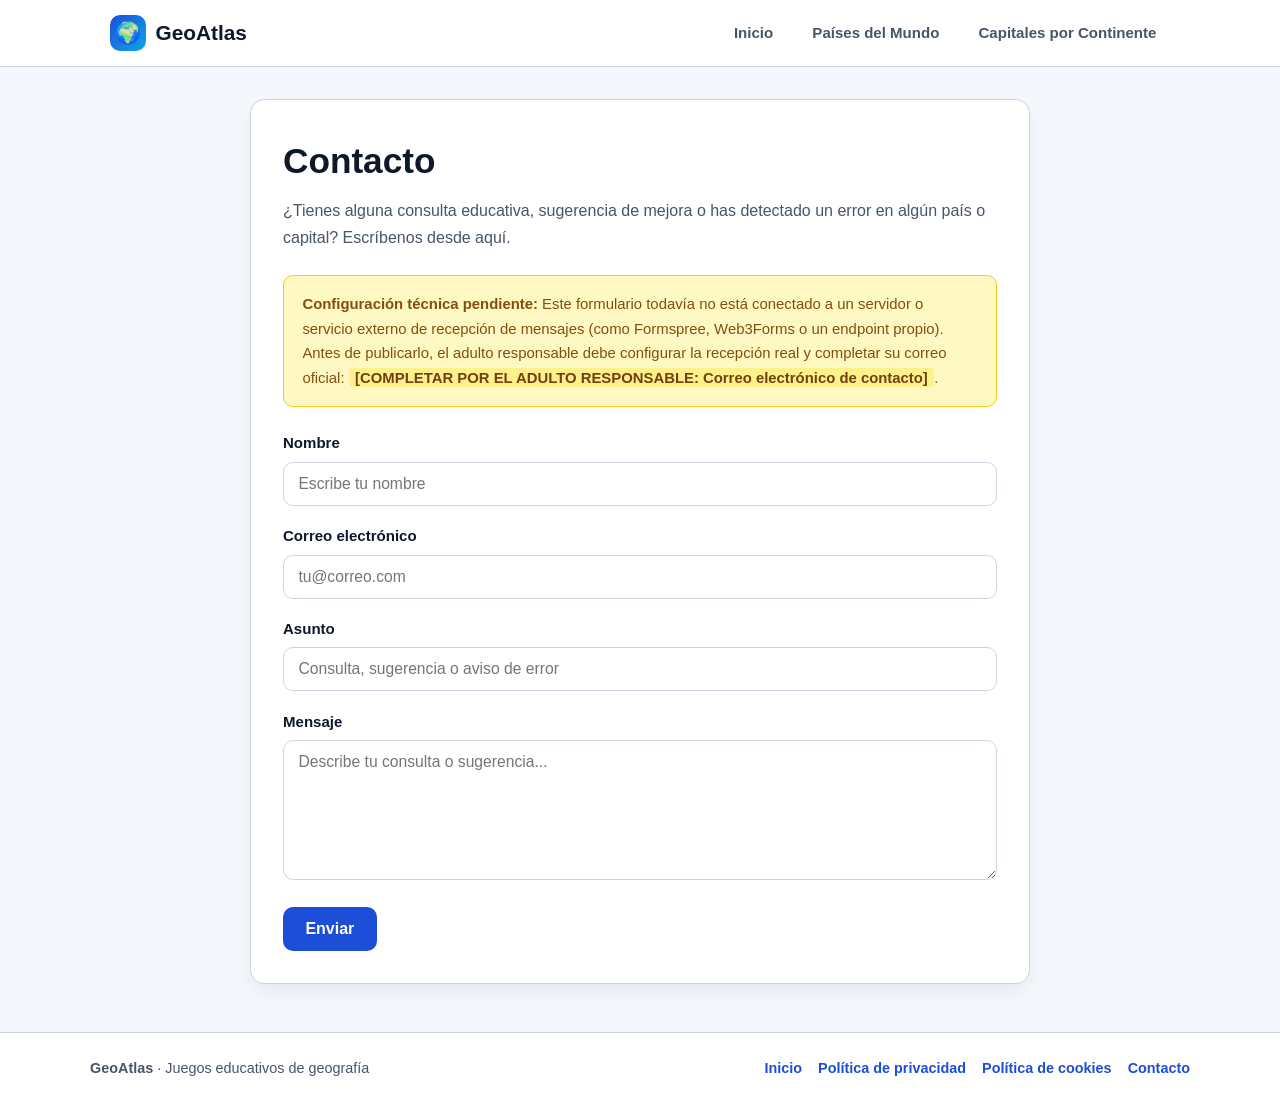
<file: contacto_geoatlas.html>
<!DOCTYPE html>
<html lang="es">
<head>
  <meta charset="UTF-8">
  <meta name="viewport" content="width=device-width, initial-scale=1.0">
  <meta name="google-site-verification" content="">
  <title>Contacto — GeoAtlas</title>

  <!-- Google Consent Mode v2 + GA4 -->
  <script>
    window.dataLayer = window.dataLayer || [];
    function gtag(){dataLayer.push(arguments);}
    var savedConsent = null;
    try { savedConsent = localStorage.getItem('geoatlas_consent_v1'); } catch (e) {}

    gtag('consent', 'default', {
      'analytics_storage': savedConsent === 'granted' ? 'granted' : 'denied',
      'ad_storage': 'denied',
      'ad_user_data': 'denied',
      'ad_personalization': 'denied',
      'wait_for_update': 500
    });
    gtag('js', new Date());
    gtag('config', 'G-E2J7E7R84C', { 'anonymize_ip': true });
  </script>
  <script async src="https://www.googletagmanager.com/gtag/js?id=G-E2J7E7R84C"></script>

  <style>
    :root {
      --bg: #f4f7fb;
      --surface: #ffffff;
      --surface-soft: #eef3fa;
      --primary: #1d4ed8;
      --primary-hover: #1e40af;
      --accent: #0ea5e9;
      --text: #0f172a;
      --text-muted: #475569;
      --border: #cbd5e1;
      --warn-bg: #fef9c3;
      --warn-border: #facc15;
      --warn-text: #854d0e;
      --shadow: 0 10px 25px -5px rgba(15, 23, 42, 0.08);
      --radius: 14px;
    }

    * { box-sizing: border-box; margin: 0; padding: 0; }

    body {
      font-family: -apple-system, BlinkMacSystemFont, "Segoe UI", Roboto, Inter, Helvetica, Arial, sans-serif;
      background: var(--bg);
      color: var(--text);
      line-height: 1.65;
      min-height: 100vh;
      display: flex;
      flex-direction: column;
    }

    header {
      background: var(--surface);
      border-bottom: 1px solid var(--border);
    }

    .nav-container {
      max-width: 1100px;
      margin: 0 auto;
      padding: 0.85rem 1.25rem;
      display: flex;
      flex-wrap: wrap;
      align-items: center;
      justify-content: space-between;
      gap: 0.75rem;
    }

    .brand {
      display: flex;
      align-items: center;
      gap: 0.6rem;
      text-decoration: none;
      color: var(--text);
      font-weight: 800;
      font-size: 1.3rem;
    }

    .brand-icon {
      width: 36px;
      height: 36px;
      border-radius: 10px;
      background: linear-gradient(135deg, var(--primary), var(--accent));
      color: #fff;
      display: grid;
      place-items: center;
    }

    .nav-links {
      display: flex;
      flex-wrap: wrap;
      gap: 0.75rem;
    }

    .nav-links a {
      text-decoration: none;
      color: var(--text-muted);
      font-weight: 600;
      font-size: 0.94rem;
      padding: 0.45rem 0.85rem;
      border-radius: 999px;
    }

    .nav-links a:hover {
      background: var(--surface-soft);
      color: var(--primary);
    }

    main {
      flex: 1;
      max-width: 820px;
      width: 100%;
      margin: 0 auto;
      padding: 2rem 1.25rem 3rem;
    }

    .contact-card {
      background: var(--surface);
      border: 1px solid var(--border);
      border-radius: var(--radius);
      padding: 2rem;
      box-shadow: var(--shadow);
    }

    h1 {
      font-size: clamp(1.6rem, 3vw, 2.2rem);
      margin-bottom: 0.5rem;
    }

    .subtitle {
      color: var(--text-muted);
      margin-bottom: 1.5rem;
    }

    .notice-box {
      background: var(--warn-bg);
      border: 1px solid var(--warn-border);
      color: var(--warn-text);
      border-radius: 10px;
      padding: 1rem 1.15rem;
      margin-bottom: 1.5rem;
      font-size: 0.93rem;
    }

    .placeholder-field {
      background: #fef08a;
      color: #713f12;
      font-weight: 700;
      padding: 0.1rem 0.4rem;
      border-radius: 4px;
    }

    .form-group {
      margin-bottom: 1.15rem;
    }

    label {
      display: block;
      font-weight: 700;
      font-size: 0.94rem;
      margin-bottom: 0.35rem;
    }

    input[type="text"],
    input[type="email"],
    textarea {
      width: 100%;
      padding: 0.75rem 0.9rem;
      border: 1px solid var(--border);
      border-radius: 10px;
      font-family: inherit;
      font-size: 0.98rem;
      color: var(--text);
      background: #fff;
      transition: border-color 0.15s ease;
    }

    input:focus, textarea:focus {
      outline: none;
      border-color: var(--primary);
      box-shadow: 0 0 0 3px rgba(29, 78, 216, 0.12);
    }

    textarea {
      min-height: 140px;
      resize: vertical;
    }

    .btn-submit {
      background: var(--primary);
      color: #fff;
      border: none;
      border-radius: 10px;
      padding: 0.8rem 1.4rem;
      font-size: 1rem;
      font-weight: 600;
      cursor: pointer;
    }

    .btn-submit:hover { background: var(--primary-hover); }

    .form-status {
      display: none;
      margin-top: 1.15rem;
      padding: 1rem 1.15rem;
      border-radius: 10px;
      background: #eff6ff;
      border: 1px solid #93c5fd;
      color: #1e3a8a;
      font-size: 0.94rem;
    }

    .form-status.visible { display: block; }

    footer {
      background: var(--surface);
      border-top: 1px solid var(--border);
      padding: 1.5rem 1.25rem;
    }

    .footer-container {
      max-width: 1100px;
      margin: 0 auto;
      display: flex;
      flex-wrap: wrap;
      align-items: center;
      justify-content: space-between;
      gap: 1rem;
      font-size: 0.9rem;
      color: var(--text-muted);
    }

    .footer-links {
      display: flex;
      flex-wrap: wrap;
      gap: 1rem;
    }

    .footer-links a {
      color: var(--primary);
      text-decoration: none;
      font-weight: 600;
    }

    .footer-links a:hover { text-decoration: underline; }
  </style>
</head>
<body>

  <header>
    <div class="nav-container">
      <a class="brand" href="index.html">
        <span class="brand-icon" aria-hidden="true">🌍</span>
        <span>GeoAtlas</span>
      </a>
      <nav class="nav-links" aria-label="Navegación principal">
        <a href="index.html">Inicio</a>
        <a href="index.html?modo=countries">Países del Mundo</a>
        <a href="index.html?modo=capitals">Capitales por Continente</a>
      </nav>
    </div>
  </header>

  <main>
    <section class="contact-card">
      <h1>Contacto</h1>
      <p class="subtitle">¿Tienes alguna consulta educativa, sugerencia de mejora o has detectado un error en algún país o capital? Escríbenos desde aquí.</p>

      <div class="notice-box">
        <strong>Configuración técnica pendiente:</strong> Este formulario todavía no está conectado a un servidor o servicio externo de recepción de mensajes (como Formspree, Web3Forms o un endpoint propio). Antes de publicarlo, el adulto responsable debe configurar la recepción real y completar su correo oficial: <span class="placeholder-field">[COMPLETAR POR EL ADULTO RESPONSABLE: Correo electrónico de contacto]</span>.
      </div>

      <form id="geoatlas-contact-form" novalidate>
        <div class="form-group">
          <label for="contact-name">Nombre</label>
          <input type="text" id="contact-name" name="name" placeholder="Escribe tu nombre" required>
        </div>

        <div class="form-group">
          <label for="contact-email">Correo electrónico</label>
          <input type="email" id="contact-email" name="email" placeholder="tu@correo.com" required>
        </div>

        <div class="form-group">
          <label for="contact-subject">Asunto</label>
          <input type="text" id="contact-subject" name="subject" placeholder="Consulta, sugerencia o aviso de error" required>
        </div>

        <div class="form-group">
          <label for="contact-message">Mensaje</label>
          <textarea id="contact-message" name="message" placeholder="Describe tu consulta o sugerencia..." required></textarea>
        </div>

        <button type="submit" class="btn-submit">Enviar</button>

        <div class="form-status" id="form-status" role="status" aria-live="polite"></div>
      </form>
    </section>
  </main>

  <footer>
    <div class="footer-container">
      <div><strong>GeoAtlas</strong> · Juegos educativos de geografía</div>
      <div class="footer-links">
        <a href="index.html">Inicio</a>
        <a href="pol_tica_de_privacidad_geoatlas.html">Política de privacidad</a>
        <a href="pol_tica_de_cookies_geoatlas.html">Política de cookies</a>
        <a href="contacto_geoatlas.html">Contacto</a>
      </div>
    </div>
  </footer>

  <script>
    document.getElementById('geoatlas-contact-form').addEventListener('submit', function(event) {
      event.preventDefault();

      const name = document.getElementById('contact-name').value.trim();
      const email = document.getElementById('contact-email').value.trim();
      const subject = document.getElementById('contact-subject').value.trim();
      const message = document.getElementById('contact-message').value.trim();
      const statusBox = document.getElementById('form-status');

      if (!name || !email || !subject || !message) {
        statusBox.textContent = 'Por favor, completa todos los campos (Nombre, Correo electrónico, Asunto y Mensaje) antes de continuar.';
        statusBox.classList.add('visible');
        return;
      }

      statusBox.innerHTML = '<strong>Mensaje no enviado todavía:</strong> El formulario funciona correctamente en pantalla, pero aún necesita conectarse a un servicio real de recepción de correos o backend antes de poder entregar mensajes.';
      statusBox.classList.add('visible');
    });
  </script>
</body>
</html>
</file>
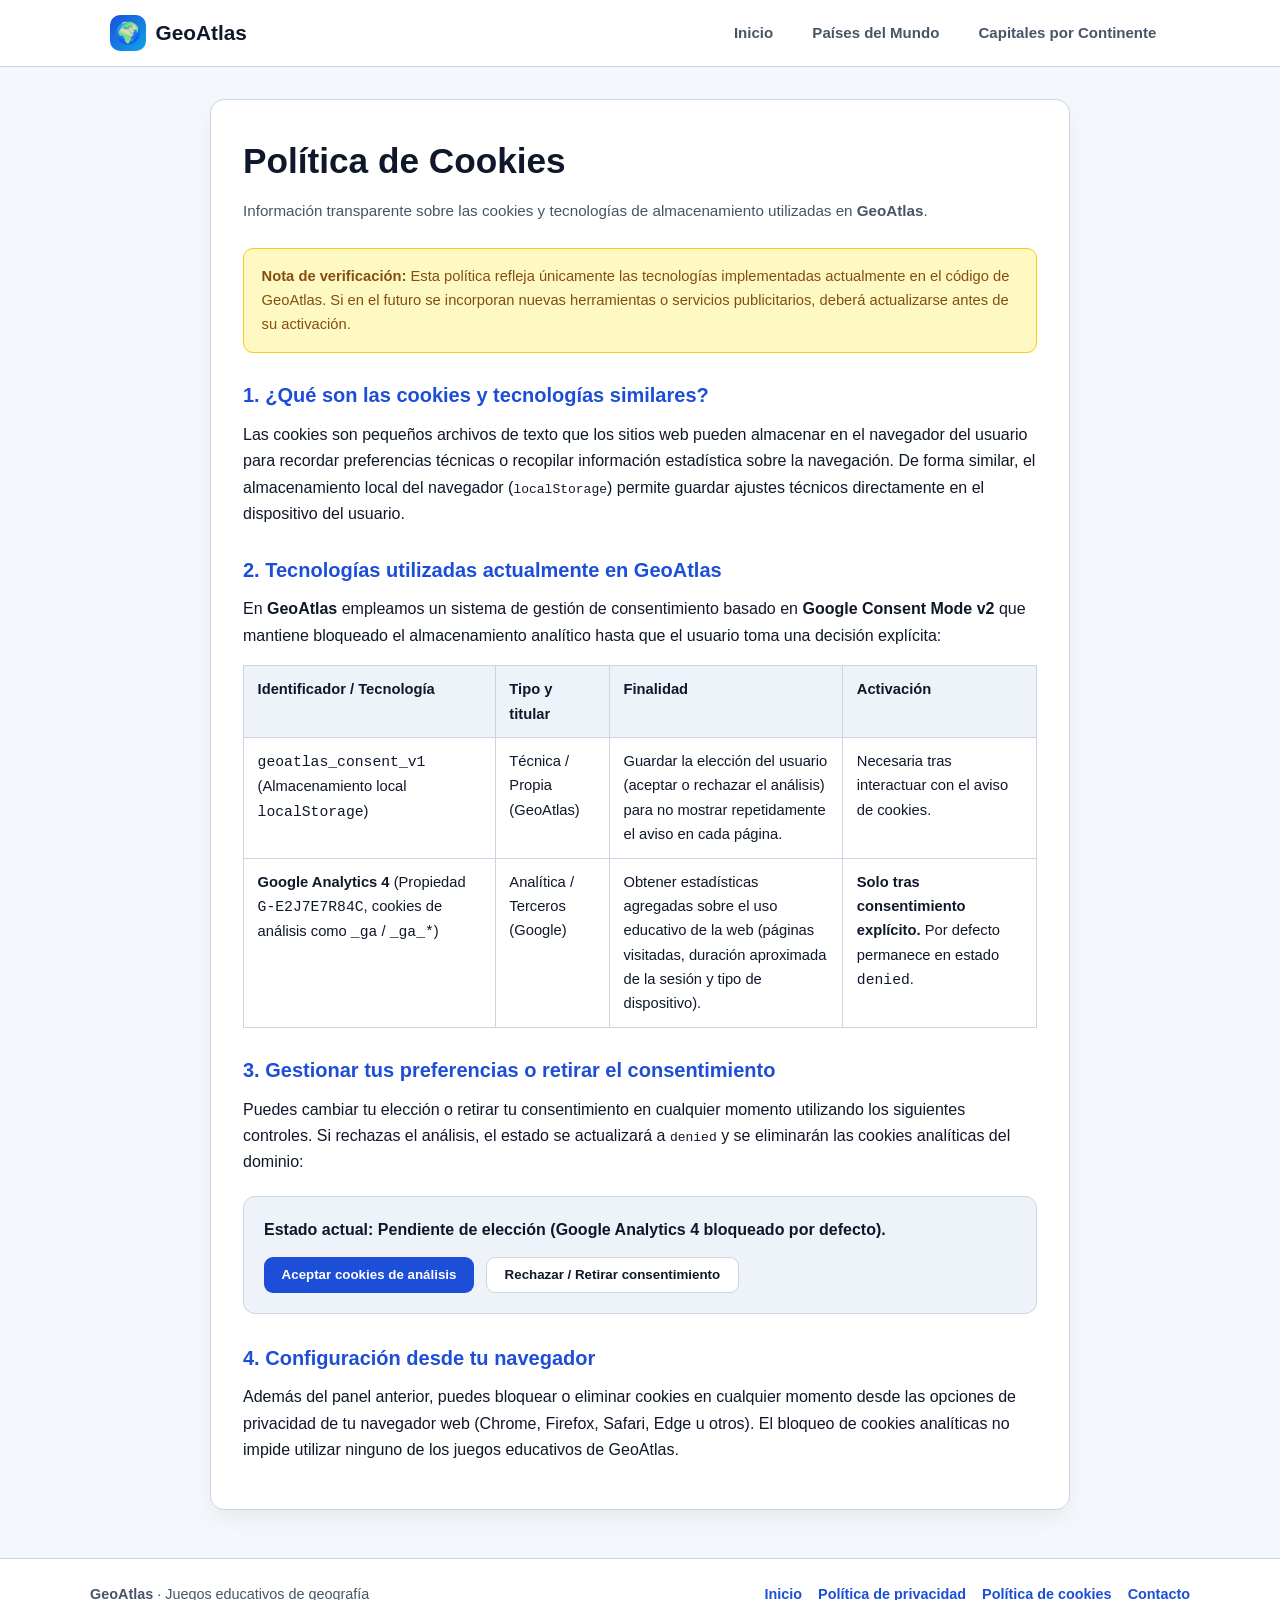
<file: pol_tica_de_cookies_geoatlas.html>
<!DOCTYPE html>
<html lang="es">
<head>
  <meta charset="UTF-8">
  <meta name="viewport" content="width=device-width, initial-scale=1.0">
  <meta name="google-site-verification" content="">
  <title>Política de Cookies — GeoAtlas</title>

  <!-- Google Consent Mode v2 + GA4 -->
  <script>
    window.dataLayer = window.dataLayer || [];
    function gtag(){dataLayer.push(arguments);}
    var savedConsent = null;
    try { savedConsent = localStorage.getItem('geoatlas_consent_v1'); } catch (e) {}

    gtag('consent', 'default', {
      'analytics_storage': savedConsent === 'granted' ? 'granted' : 'denied',
      'ad_storage': 'denied',
      'ad_user_data': 'denied',
      'ad_personalization': 'denied',
      'wait_for_update': 500
    });
    gtag('js', new Date());
    gtag('config', 'G-E2J7E7R84C', { 'anonymize_ip': true });
  </script>
  <script async src="https://www.googletagmanager.com/gtag/js?id=G-E2J7E7R84C"></script>

  <style>
    :root {
      --bg: #f4f7fb;
      --surface: #ffffff;
      --surface-soft: #eef3fa;
      --primary: #1d4ed8;
      --primary-hover: #1e40af;
      --accent: #0ea5e9;
      --success: #16a34a;
      --success-bg: #dcfce7;
      --text: #0f172a;
      --text-muted: #475569;
      --border: #cbd5e1;
      --warn-bg: #fef9c3;
      --warn-border: #facc15;
      --warn-text: #854d0e;
      --shadow: 0 10px 25px -5px rgba(15, 23, 42, 0.08);
      --radius: 14px;
    }

    * { box-sizing: border-box; margin: 0; padding: 0; }

    body {
      font-family: -apple-system, BlinkMacSystemFont, "Segoe UI", Roboto, Inter, Helvetica, Arial, sans-serif;
      background: var(--bg);
      color: var(--text);
      line-height: 1.65;
      min-height: 100vh;
      display: flex;
      flex-direction: column;
    }

    header {
      background: var(--surface);
      border-bottom: 1px solid var(--border);
    }

    .nav-container {
      max-width: 1100px;
      margin: 0 auto;
      padding: 0.85rem 1.25rem;
      display: flex;
      flex-wrap: wrap;
      align-items: center;
      justify-content: space-between;
      gap: 0.75rem;
    }

    .brand {
      display: flex;
      align-items: center;
      gap: 0.6rem;
      text-decoration: none;
      color: var(--text);
      font-weight: 800;
      font-size: 1.3rem;
    }

    .brand-icon {
      width: 36px;
      height: 36px;
      border-radius: 10px;
      background: linear-gradient(135deg, var(--primary), var(--accent));
      color: #fff;
      display: grid;
      place-items: center;
    }

    .nav-links {
      display: flex;
      flex-wrap: wrap;
      gap: 0.75rem;
    }

    .nav-links a {
      text-decoration: none;
      color: var(--text-muted);
      font-weight: 600;
      font-size: 0.94rem;
      padding: 0.45rem 0.85rem;
      border-radius: 999px;
    }

    .nav-links a:hover {
      background: var(--surface-soft);
      color: var(--primary);
    }

    main {
      flex: 1;
      max-width: 900px;
      width: 100%;
      margin: 0 auto;
      padding: 2rem 1.25rem 3rem;
    }

    .legal-card {
      background: var(--surface);
      border: 1px solid var(--border);
      border-radius: var(--radius);
      padding: 2rem;
      box-shadow: var(--shadow);
    }

    h1 {
      font-size: clamp(1.6rem, 3vw, 2.2rem);
      margin-bottom: 0.5rem;
    }

    .subtitle {
      color: var(--text-muted);
      margin-bottom: 1.5rem;
      font-size: 0.95rem;
    }

    .consent-box {
      background: var(--surface-soft);
      border: 1px solid var(--border);
      border-radius: 12px;
      padding: 1.25rem;
      margin: 1.25rem 0 1.75rem;
    }

    .consent-status {
      font-weight: 700;
      margin-bottom: 0.85rem;
      color: var(--text);
    }

    .consent-buttons {
      display: flex;
      flex-wrap: wrap;
      gap: 0.75rem;
    }

    .btn-accept {
      background: var(--primary);
      color: #fff;
      border: none;
      border-radius: 9px;
      padding: 0.6rem 1.1rem;
      font-weight: 600;
      cursor: pointer;
    }

    .btn-accept:hover { background: var(--primary-hover); }

    .btn-reject {
      background: var(--surface);
      color: var(--text);
      border: 1px solid var(--border);
      border-radius: 9px;
      padding: 0.6rem 1.1rem;
      font-weight: 600;
      cursor: pointer;
    }

    .btn-reject:hover {
      border-color: var(--primary);
      color: var(--primary);
    }

    table {
      width: 100%;
      border-collapse: collapse;
      margin: 1rem 0 1.5rem;
      font-size: 0.92rem;
    }

    th, td {
      border: 1px solid var(--border);
      padding: 0.7rem 0.85rem;
      text-align: left;
      vertical-align: top;
    }

    th {
      background: var(--surface-soft);
      font-weight: 700;
    }

    .review-notice {
      background: var(--warn-bg);
      border: 1px solid var(--warn-border);
      color: var(--warn-text);
      border-radius: 10px;
      padding: 0.95rem 1.1rem;
      margin-bottom: 1.5rem;
      font-size: 0.92rem;
    }

    h2 {
      font-size: 1.25rem;
      color: var(--primary);
      margin: 1.65rem 0 0.6rem;
    }

    p { margin-bottom: 0.85rem; }

    ul { margin: 0.5rem 0 1rem 1.4rem; }
    li { margin-bottom: 0.4rem; }

    footer {
      background: var(--surface);
      border-top: 1px solid var(--border);
      padding: 1.5rem 1.25rem;
    }

    .footer-container {
      max-width: 1100px;
      margin: 0 auto;
      display: flex;
      flex-wrap: wrap;
      align-items: center;
      justify-content: space-between;
      gap: 1rem;
      font-size: 0.9rem;
      color: var(--text-muted);
    }

    .footer-links {
      display: flex;
      flex-wrap: wrap;
      gap: 1rem;
    }

    .footer-links a {
      color: var(--primary);
      text-decoration: none;
      font-weight: 600;
    }

    .footer-links a:hover { text-decoration: underline; }
  </style>
</head>
<body>

  <header>
    <div class="nav-container">
      <a class="brand" href="index.html">
        <span class="brand-icon" aria-hidden="true">🌍</span>
        <span>GeoAtlas</span>
      </a>
      <nav class="nav-links" aria-label="Navegación principal">
        <a href="index.html">Inicio</a>
        <a href="index.html?modo=countries">Países del Mundo</a>
        <a href="index.html?modo=capitals">Capitales por Continente</a>
      </nav>
    </div>
  </header>

  <main>
    <article class="legal-card">
      <h1>Política de Cookies</h1>
      <p class="subtitle">Información transparente sobre las cookies y tecnologías de almacenamiento utilizadas en <strong>GeoAtlas</strong>.</p>

      <div class="review-notice">
        <strong>Nota de verificación:</strong> Esta política refleja únicamente las tecnologías implementadas actualmente en el código de GeoAtlas. Si en el futuro se incorporan nuevas herramientas o servicios publicitarios, deberá actualizarse antes de su activación.
      </div>

      <h2>1. ¿Qué son las cookies y tecnologías similares?</h2>
      <p>Las cookies son pequeños archivos de texto que los sitios web pueden almacenar en el navegador del usuario para recordar preferencias técnicas o recopilar información estadística sobre la navegación. De forma similar, el almacenamiento local del navegador (<code>localStorage</code>) permite guardar ajustes técnicos directamente en el dispositivo del usuario.</p>

      <h2>2. Tecnologías utilizadas actualmente en GeoAtlas</h2>
      <p>En <strong>GeoAtlas</strong> empleamos un sistema de gestión de consentimiento basado en <strong>Google Consent Mode v2</strong> que mantiene bloqueado el almacenamiento analítico hasta que el usuario toma una decisión explícita:</p>

      <table>
        <thead>
          <tr>
            <th>Identificador / Tecnología</th>
            <th>Tipo y titular</th>
            <th>Finalidad</th>
            <th>Activación</th>
          </tr>
        </thead>
        <tbody>
          <tr>
            <td><code>geoatlas_consent_v1</code> (Almacenamiento local <code>localStorage</code>)</td>
            <td>Técnica / Propia (GeoAtlas)</td>
            <td>Guardar la elección del usuario (aceptar o rechazar el análisis) para no mostrar repetidamente el aviso en cada página.</td>
            <td>Necesaria tras interactuar con el aviso de cookies.</td>
          </tr>
          <tr>
            <td><strong>Google Analytics 4</strong> (Propiedad <code>G-E2J7E7R84C</code>, cookies de análisis como <code>_ga</code> / <code>_ga_*</code>)</td>
            <td>Analítica / Terceros (Google)</td>
            <td>Obtener estadísticas agregadas sobre el uso educativo de la web (páginas visitadas, duración aproximada de la sesión y tipo de dispositivo).</td>
            <td><strong>Solo tras consentimiento explícito.</strong> Por defecto permanece en estado <code>denied</code>.</td>
          </tr>
        </tbody>
      </table>

      <h2>3. Gestionar tus preferencias o retirar el consentimiento</h2>
      <p>Puedes cambiar tu elección o retirar tu consentimiento en cualquier momento utilizando los siguientes controles. Si rechazas el análisis, el estado se actualizará a <code>denied</code> y se eliminarán las cookies analíticas del dominio:</p>

      <div class="consent-box">
        <div class="consent-status" id="consent-status-text">Comprobando estado actual...</div>
        <div class="consent-buttons">
          <button type="button" class="btn-accept" onclick="updateUserConsent('granted')">Aceptar cookies de análisis</button>
          <button type="button" class="btn-reject" onclick="updateUserConsent('denied')">Rechazar / Retirar consentimiento</button>
        </div>
      </div>

      <h2>4. Configuración desde tu navegador</h2>
      <p>Además del panel anterior, puedes bloquear o eliminar cookies en cualquier momento desde las opciones de privacidad de tu navegador web (Chrome, Firefox, Safari, Edge u otros). El bloqueo de cookies analíticas no impide utilizar ninguno de los juegos educativos de GeoAtlas.</p>
    </article>
  </main>

  <footer>
    <div class="footer-container">
      <div><strong>GeoAtlas</strong> · Juegos educativos de geografía</div>
      <div class="footer-links">
        <a href="index.html">Inicio</a>
        <a href="pol_tica_de_privacidad_geoatlas.html">Política de privacidad</a>
        <a href="pol_tica_de_cookies_geoatlas.html">Política de cookies</a>
        <a href="contacto_geoatlas.html">Contacto</a>
      </div>
    </div>
  </footer>

  <script>
    const CONSENT_KEY = 'geoatlas_consent_v1';

    function clearAnalyticsCookies() {
      const cookies = document.cookie.split(';');
      for (let i = 0; i < cookies.length; i++) {
        const name = cookies[i].split('=')[0].trim();
        if (name.startsWith('_ga') || name.startsWith('_gid')) {
          document.cookie = name + '=; expires=Thu, 01 Jan 1970 00:00:00 UTC; path=/;';
          document.cookie = name + '=; expires=Thu, 01 Jan 1970 00:00:00 UTC; path=/; domain=.' + location.hostname + ';';
        }
      }
    }

    function renderConsentStatus() {
      let current = null;
      try { current = localStorage.getItem(CONSENT_KEY); } catch (e) {}
      const statusEl = document.getElementById('consent-status-text');

      if (current === 'granted') {
        statusEl.textContent = 'Estado actual: Análisis ACEPTADO (Google Analytics 4 habilitado).';
      } else if (current === 'denied') {
        statusEl.textContent = 'Estado actual: Análisis RECHAZADO (Google Analytics 4 bloqueado).';
      } else {
        statusEl.textContent = 'Estado actual: Pendiente de elección (Google Analytics 4 bloqueado por defecto).';
      }
    }

    function updateUserConsent(state) {
      try { localStorage.setItem(CONSENT_KEY, state); } catch (e) {}

      if (typeof gtag === 'function') {
        gtag('consent', 'update', {
          'analytics_storage': state === 'granted' ? 'granted' : 'denied',
          'ad_storage': 'denied',
          'ad_user_data': 'denied',
          'ad_personalization': 'denied'
        });
      }

      if (state !== 'granted') {
        clearAnalyticsCookies();
      }

      renderConsentStatus();
    }

    window.addEventListener('DOMContentLoaded', renderConsentStatus);
  </script>
</body>
</html>
</file>
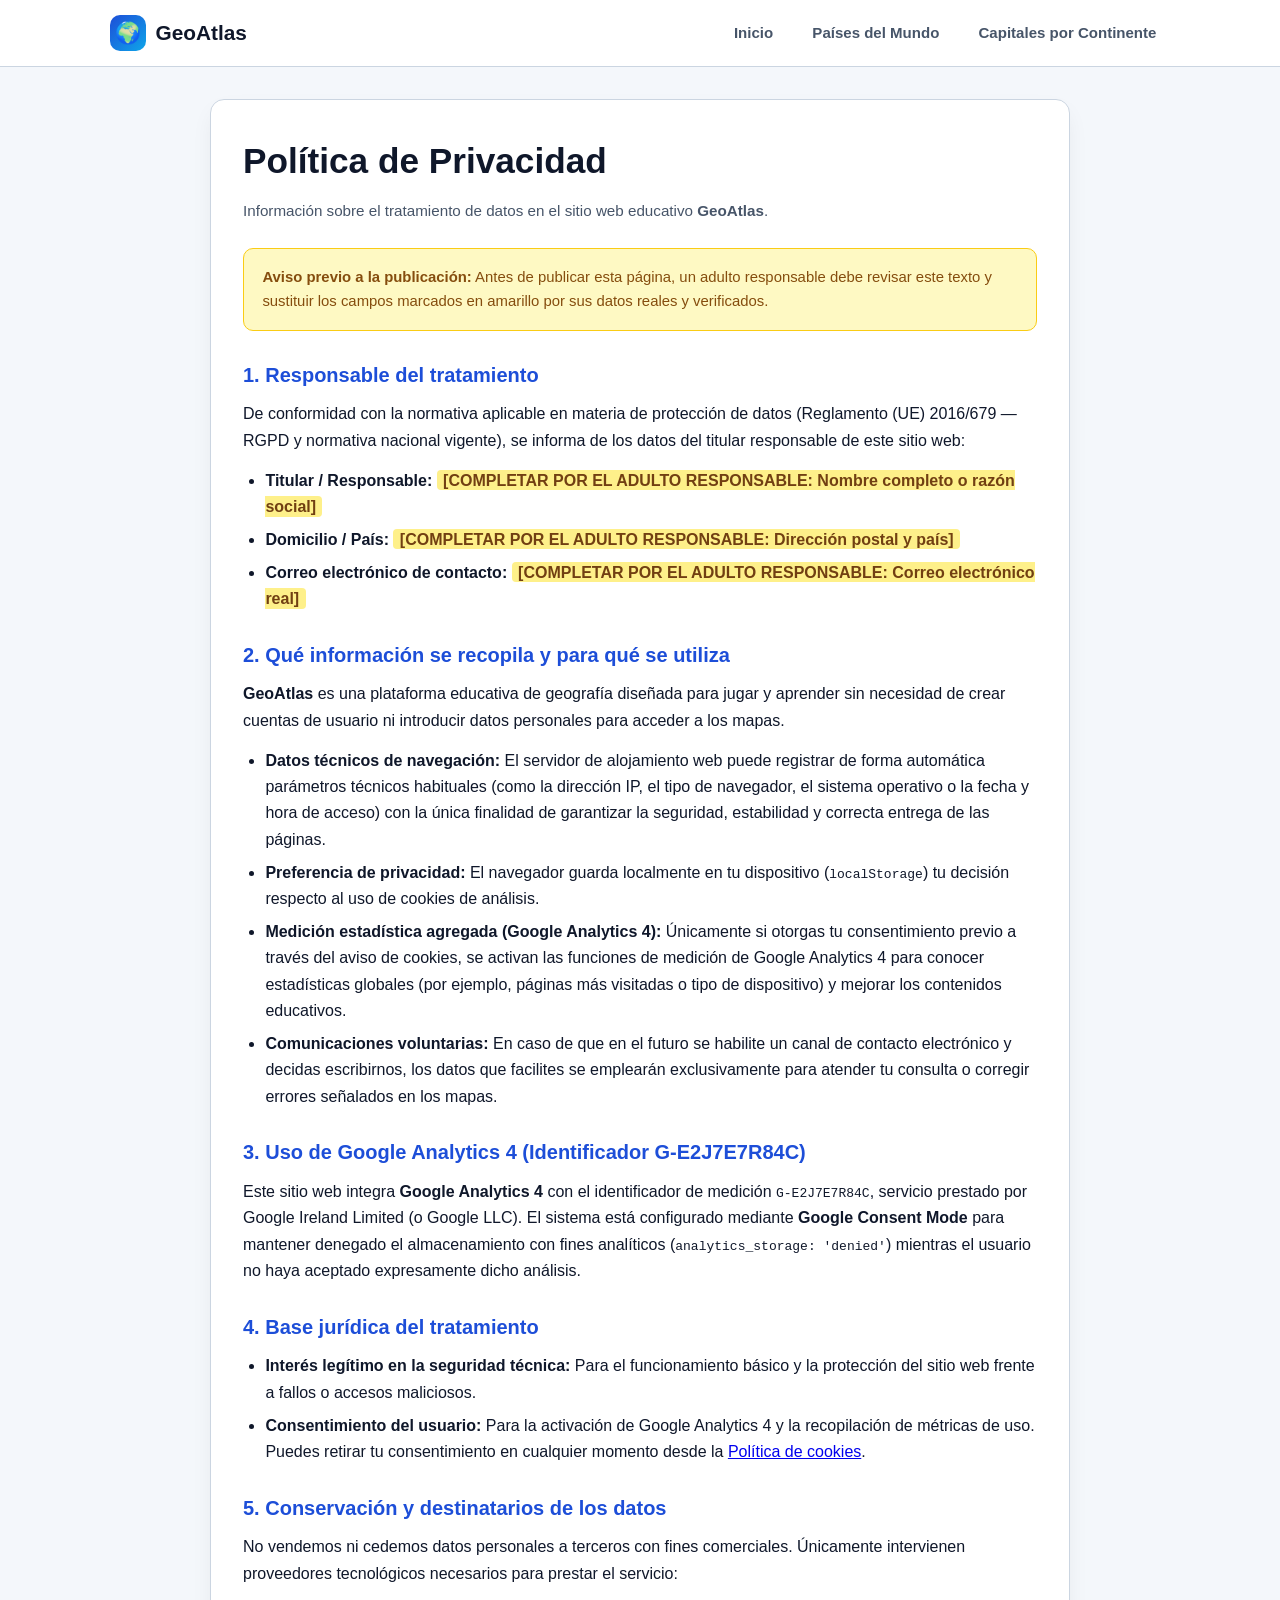
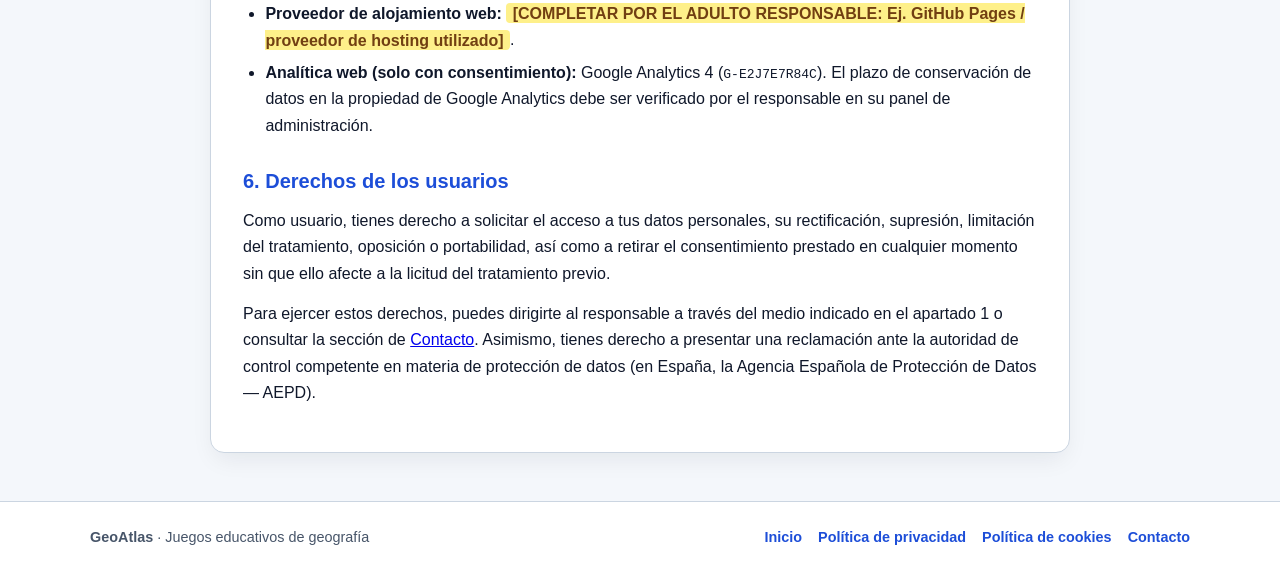
<file: pol_tica_de_privacidad_geoatlas.html>
<!DOCTYPE html>
<html lang="es">
<head>
  <meta charset="UTF-8">
  <meta name="viewport" content="width=device-width, initial-scale=1.0">
  <meta name="google-site-verification" content="">
  <title>Política de Privacidad — GeoAtlas</title>

  <!-- Google Consent Mode v2 + GA4 -->
  <script>
    window.dataLayer = window.dataLayer || [];
    function gtag(){dataLayer.push(arguments);}
    var savedConsent = null;
    try { savedConsent = localStorage.getItem('geoatlas_consent_v1'); } catch (e) {}

    gtag('consent', 'default', {
      'analytics_storage': savedConsent === 'granted' ? 'granted' : 'denied',
      'ad_storage': 'denied',
      'ad_user_data': 'denied',
      'ad_personalization': 'denied',
      'wait_for_update': 500
    });
    gtag('js', new Date());
    gtag('config', 'G-E2J7E7R84C', { 'anonymize_ip': true });
  </script>
  <script async src="https://www.googletagmanager.com/gtag/js?id=G-E2J7E7R84C"></script>

  <style>
    :root {
      --bg: #f4f7fb;
      --surface: #ffffff;
      --surface-soft: #eef3fa;
      --primary: #1d4ed8;
      --accent: #0ea5e9;
      --text: #0f172a;
      --text-muted: #475569;
      --border: #cbd5e1;
      --warn-bg: #fef9c3;
      --warn-border: #facc15;
      --warn-text: #854d0e;
      --shadow: 0 10px 25px -5px rgba(15, 23, 42, 0.08);
      --radius: 14px;
    }

    * { box-sizing: border-box; margin: 0; padding: 0; }

    body {
      font-family: -apple-system, BlinkMacSystemFont, "Segoe UI", Roboto, Inter, Helvetica, Arial, sans-serif;
      background: var(--bg);
      color: var(--text);
      line-height: 1.65;
      min-height: 100vh;
      display: flex;
      flex-direction: column;
    }

    header {
      background: var(--surface);
      border-bottom: 1px solid var(--border);
    }

    .nav-container {
      max-width: 1100px;
      margin: 0 auto;
      padding: 0.85rem 1.25rem;
      display: flex;
      flex-wrap: wrap;
      align-items: center;
      justify-content: space-between;
      gap: 0.75rem;
    }

    .brand {
      display: flex;
      align-items: center;
      gap: 0.6rem;
      text-decoration: none;
      color: var(--text);
      font-weight: 800;
      font-size: 1.3rem;
    }

    .brand-icon {
      width: 36px;
      height: 36px;
      border-radius: 10px;
      background: linear-gradient(135deg, var(--primary), var(--accent));
      color: #fff;
      display: grid;
      place-items: center;
    }

    .nav-links {
      display: flex;
      flex-wrap: wrap;
      gap: 0.75rem;
    }

    .nav-links a {
      text-decoration: none;
      color: var(--text-muted);
      font-weight: 600;
      font-size: 0.94rem;
      padding: 0.45rem 0.85rem;
      border-radius: 999px;
    }

    .nav-links a:hover {
      background: var(--surface-soft);
      color: var(--primary);
    }

    main {
      flex: 1;
      max-width: 900px;
      width: 100%;
      margin: 0 auto;
      padding: 2rem 1.25rem 3rem;
    }

    .legal-card {
      background: var(--surface);
      border: 1px solid var(--border);
      border-radius: var(--radius);
      padding: 2rem;
      box-shadow: var(--shadow);
    }

    h1 {
      font-size: clamp(1.6rem, 3vw, 2.2rem);
      margin-bottom: 0.5rem;
    }

    .subtitle {
      color: var(--text-muted);
      margin-bottom: 1.5rem;
      font-size: 0.95rem;
    }

    .review-notice {
      background: var(--warn-bg);
      border: 1px solid var(--warn-border);
      color: var(--warn-text);
      border-radius: 10px;
      padding: 1rem 1.15rem;
      margin-bottom: 1.75rem;
      font-size: 0.93rem;
    }

    .placeholder-field {
      background: #fef08a;
      color: #713f12;
      font-weight: 700;
      padding: 0.1rem 0.4rem;
      border-radius: 4px;
    }

    h2 {
      font-size: 1.25rem;
      color: var(--primary);
      margin: 1.65rem 0 0.6rem;
    }

    p { margin-bottom: 0.85rem; }

    ul {
      margin: 0.5rem 0 1rem 1.4rem;
    }

    li { margin-bottom: 0.4rem; }

    footer {
      background: var(--surface);
      border-top: 1px solid var(--border);
      padding: 1.5rem 1.25rem;
    }

    .footer-container {
      max-width: 1100px;
      margin: 0 auto;
      display: flex;
      flex-wrap: wrap;
      align-items: center;
      justify-content: space-between;
      gap: 1rem;
      font-size: 0.9rem;
      color: var(--text-muted);
    }

    .footer-links {
      display: flex;
      flex-wrap: wrap;
      gap: 1rem;
    }

    .footer-links a {
      color: var(--primary);
      text-decoration: none;
      font-weight: 600;
    }

    .footer-links a:hover { text-decoration: underline; }
  </style>
</head>
<body>

  <header>
    <div class="nav-container">
      <a class="brand" href="index.html">
        <span class="brand-icon" aria-hidden="true">🌍</span>
        <span>GeoAtlas</span>
      </a>
      <nav class="nav-links" aria-label="Navegación principal">
        <a href="index.html">Inicio</a>
        <a href="index.html?modo=countries">Países del Mundo</a>
        <a href="index.html?modo=capitals">Capitales por Continente</a>
      </nav>
    </div>
  </header>

  <main>
    <article class="legal-card">
      <h1>Política de Privacidad</h1>
      <p class="subtitle">Información sobre el tratamiento de datos en el sitio web educativo <strong>GeoAtlas</strong>.</p>

      <div class="review-notice">
        <strong>Aviso previo a la publicación:</strong> Antes de publicar esta página, un adulto responsable debe revisar este texto y sustituir los campos marcados en amarillo por sus datos reales y verificados.
      </div>

      <h2>1. Responsable del tratamiento</h2>
      <p>De conformidad con la normativa aplicable en materia de protección de datos (Reglamento (UE) 2016/679 — RGPD y normativa nacional vigente), se informa de los datos del titular responsable de este sitio web:</p>
      <ul>
        <li><strong>Titular / Responsable:</strong> <span class="placeholder-field">[COMPLETAR POR EL ADULTO RESPONSABLE: Nombre completo o razón social]</span></li>
        <li><strong>Domicilio / País:</strong> <span class="placeholder-field">[COMPLETAR POR EL ADULTO RESPONSABLE: Dirección postal y país]</span></li>
        <li><strong>Correo electrónico de contacto:</strong> <span class="placeholder-field">[COMPLETAR POR EL ADULTO RESPONSABLE: Correo electrónico real]</span></li>
      </ul>

      <h2>2. Qué información se recopila y para qué se utiliza</h2>
      <p><strong>GeoAtlas</strong> es una plataforma educativa de geografía diseñada para jugar y aprender sin necesidad de crear cuentas de usuario ni introducir datos personales para acceder a los mapas.</p>
      <ul>
        <li><strong>Datos técnicos de navegación:</strong> El servidor de alojamiento web puede registrar de forma automática parámetros técnicos habituales (como la dirección IP, el tipo de navegador, el sistema operativo o la fecha y hora de acceso) con la única finalidad de garantizar la seguridad, estabilidad y correcta entrega de las páginas.</li>
        <li><strong>Preferencia de privacidad:</strong> El navegador guarda localmente en tu dispositivo (<code>localStorage</code>) tu decisión respecto al uso de cookies de análisis.</li>
        <li><strong>Medición estadística agregada (Google Analytics 4):</strong> Únicamente si otorgas tu consentimiento previo a través del aviso de cookies, se activan las funciones de medición de Google Analytics 4 para conocer estadísticas globales (por ejemplo, páginas más visitadas o tipo de dispositivo) y mejorar los contenidos educativos.</li>
        <li><strong>Comunicaciones voluntarias:</strong> En caso de que en el futuro se habilite un canal de contacto electrónico y decidas escribirnos, los datos que facilites se emplearán exclusivamente para atender tu consulta o corregir errores señalados en los mapas.</li>
      </ul>

      <h2>3. Uso de Google Analytics 4 (Identificador G-E2J7E7R84C)</h2>
      <p>Este sitio web integra <strong>Google Analytics 4</strong> con el identificador de medición <code>G-E2J7E7R84C</code>, servicio prestado por Google Ireland Limited (o Google LLC). El sistema está configurado mediante <strong>Google Consent Mode</strong> para mantener denegado el almacenamiento con fines analíticos (<code>analytics_storage: 'denied'</code>) mientras el usuario no haya aceptado expresamente dicho análisis.</p>

      <h2>4. Base jurídica del tratamiento</h2>
      <ul>
        <li><strong>Interés legítimo en la seguridad técnica:</strong> Para el funcionamiento básico y la protección del sitio web frente a fallos o accesos maliciosos.</li>
        <li><strong>Consentimiento del usuario:</strong> Para la activación de Google Analytics 4 y la recopilación de métricas de uso. Puedes retirar tu consentimiento en cualquier momento desde la <a href="pol_tica_de_cookies_geoatlas.html">Política de cookies</a>.</li>
      </ul>

      <h2>5. Conservación y destinatarios de los datos</h2>
      <p>No vendemos ni cedemos datos personales a terceros con fines comerciales. Únicamente intervienen proveedores tecnológicos necesarios para prestar el servicio:</p>
      <ul>
        <li><strong>Proveedor de alojamiento web:</strong> <span class="placeholder-field">[COMPLETAR POR EL ADULTO RESPONSABLE: Ej. GitHub Pages / proveedor de hosting utilizado]</span>.</li>
        <li><strong>Analítica web (solo con consentimiento):</strong> Google Analytics 4 (<code>G-E2J7E7R84C</code>). El plazo de conservación de datos en la propiedad de Google Analytics debe ser verificado por el responsable en su panel de administración.</li>
      </ul>

      <h2>6. Derechos de los usuarios</h2>
      <p>Como usuario, tienes derecho a solicitar el acceso a tus datos personales, su rectificación, supresión, limitación del tratamiento, oposición o portabilidad, así como a retirar el consentimiento prestado en cualquier momento sin que ello afecte a la licitud del tratamiento previo.</p>
      <p>Para ejercer estos derechos, puedes dirigirte al responsable a través del medio indicado en el apartado 1 o consultar la sección de <a href="contacto_geoatlas.html">Contacto</a>. Asimismo, tienes derecho a presentar una reclamación ante la autoridad de control competente en materia de protección de datos (en España, la Agencia Española de Protección de Datos — AEPD).</p>
    </article>
  </main>

  <footer>
    <div class="footer-container">
      <div><strong>GeoAtlas</strong> · Juegos educativos de geografía</div>
      <div class="footer-links">
        <a href="index.html">Inicio</a>
        <a href="pol_tica_de_privacidad_geoatlas.html">Política de privacidad</a>
        <a href="pol_tica_de_cookies_geoatlas.html">Política de cookies</a>
        <a href="contacto_geoatlas.html">Contacto</a>
      </div>
    </div>
  </footer>

</body>
</html>
</file>
